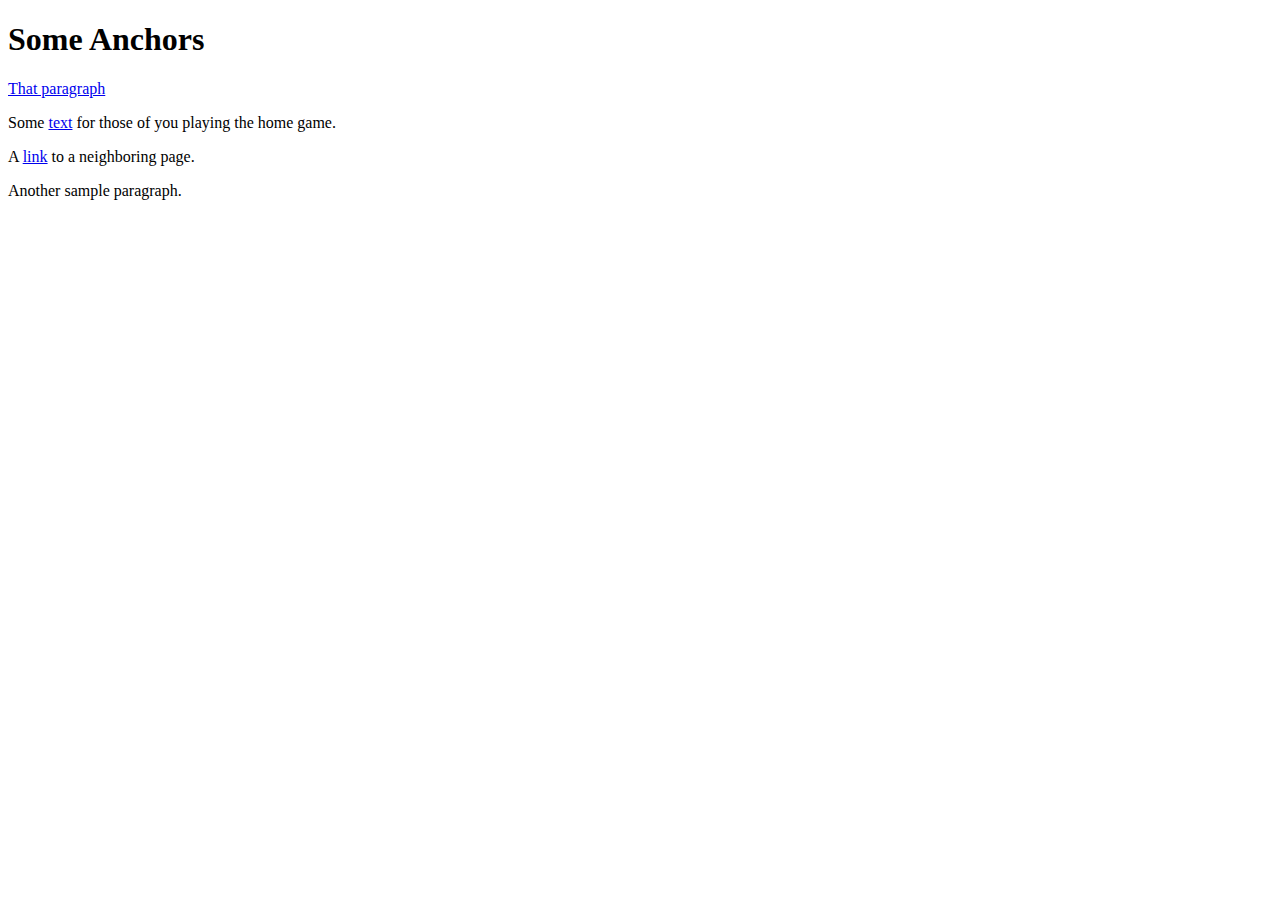
<file: anchor.html>
<!DOCTYPE html>
  <html>
    <head>
      <meta charset="utf-8">
      <title>Anchors Away!</title>
    </head>
    <body>
      <h1>
        Some Anchors
      </h1>
      <a href="#myparagraph">That paragraph</a>
      <p>
        Some <a href="http://gutenberg.org">text</a> for those of you playing the home game.
      </p>
      <p>
        A <a href="../hello.html">link</a> to a neighboring page.
      </p>
      <a name="myparagraph"></a>
      <p>
        Another sample paragraph.
      </p>
    </body>
  </html>
</file>
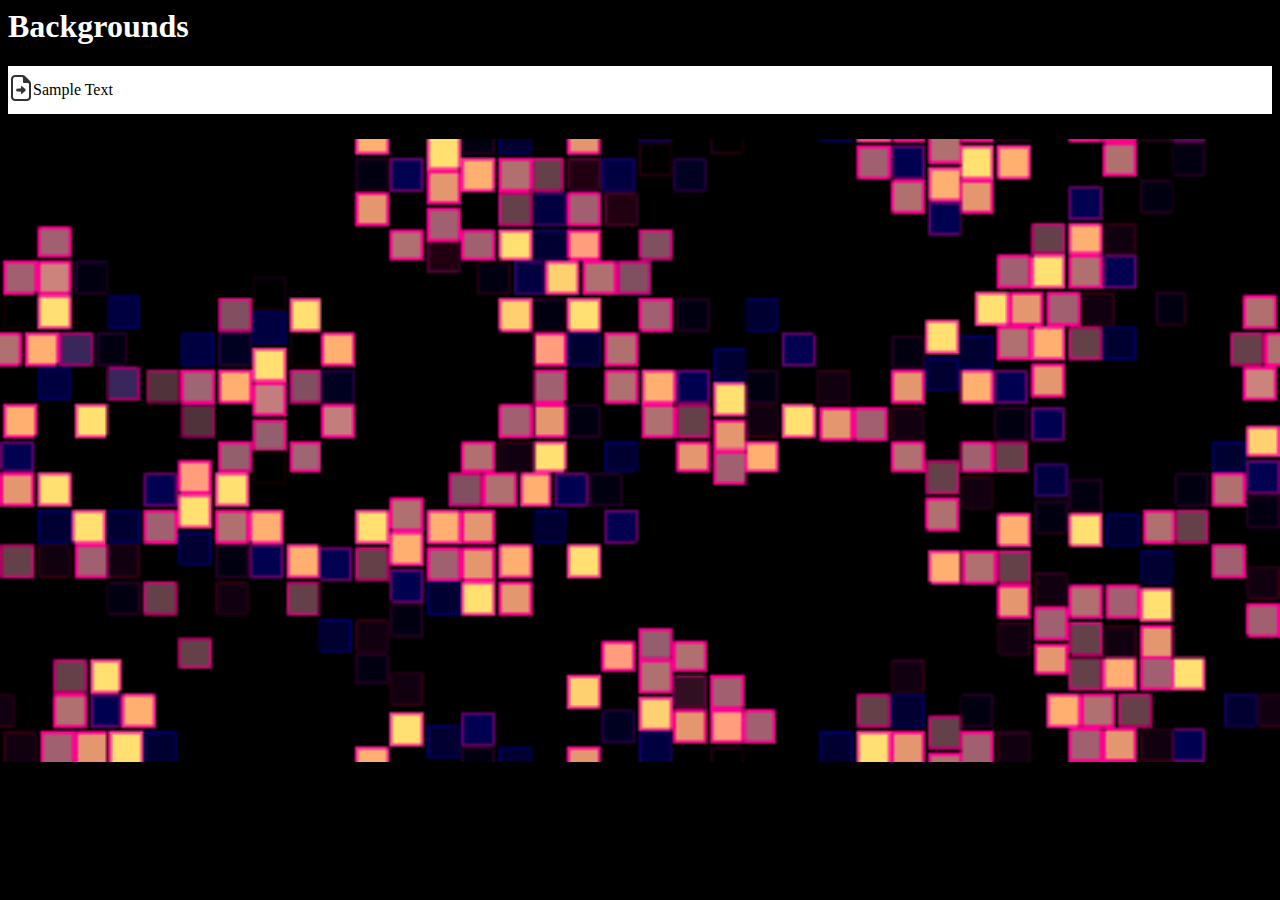
<file: background.html>
<!DOCTYPE>
<html>
  <head>
    <meta charset="utf-8">
    <title>Background Check!</title>
    <style media="screen">
      body {
        background-color: black;
        background-image: url(bg.gif);
        background-repeat: no-repeat;
        background-position: 30% 50%;
        color: #fff;
        background-size: contain;
        height: 600px;
      }

      .container {
        background: #fff url(file_icon.png) no-repeat 0px 9px;
        color: #000;
        padding: 15px 15px 15px 25px;
      }
    </style>
  </head>
  <body>
    <h1>Backgrounds</h1>
    <div class="container">
      Sample Text
    </div>
    <!-- h1+div.container>ul>li*8>a-->
  </body>
</html>
</file>
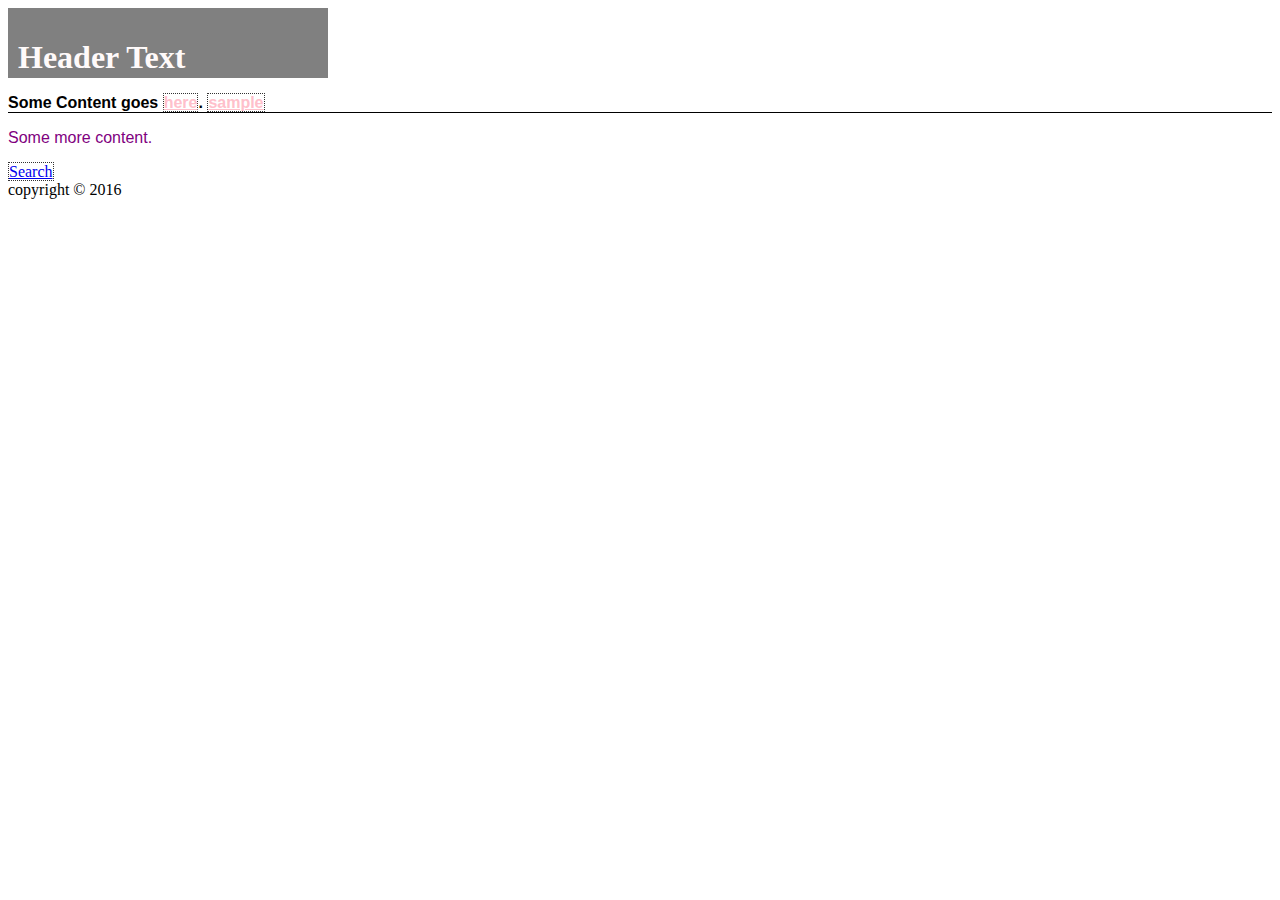
<file: cssintro.html>
<!DOCTYPE html>
<html>
  <head>
    <meta charset="utf-8">
    <title>CSS INTRO</title>
    <style media="screen">
      p {
        font-family: sans-serif;
      }
      a {
        border: 1px dotted#333;
      }
      /*
        Here's a comment
      */
      p a {
        color: pink;
      }
      .header {
        background-color: grey;
        color: snow;
        width: 300px;
        height: 50px;
        padding: 10px;
      }
      #special {
        color: purple;
      }
    </style>
  </head>
  <body>
    <div class="header">
      <h1>
        Header Text
      </h1>
    </div>
    <div class="content">
      <p style="font-weight:bold; border-bottom: 1px solid #000;">
        Some Content goes <a href="http://google.com">here</a>.
        <span>
          <a href="something.com">sample</a>
        </span>
      </p>
      <p id="special">
        Some more content.
      </p>
      <a href="http://bing.com">Search</a>
    </div>
    <div class="footer">
      copyright &copy; 2016
    </div>
  </body>
</html>
</file>
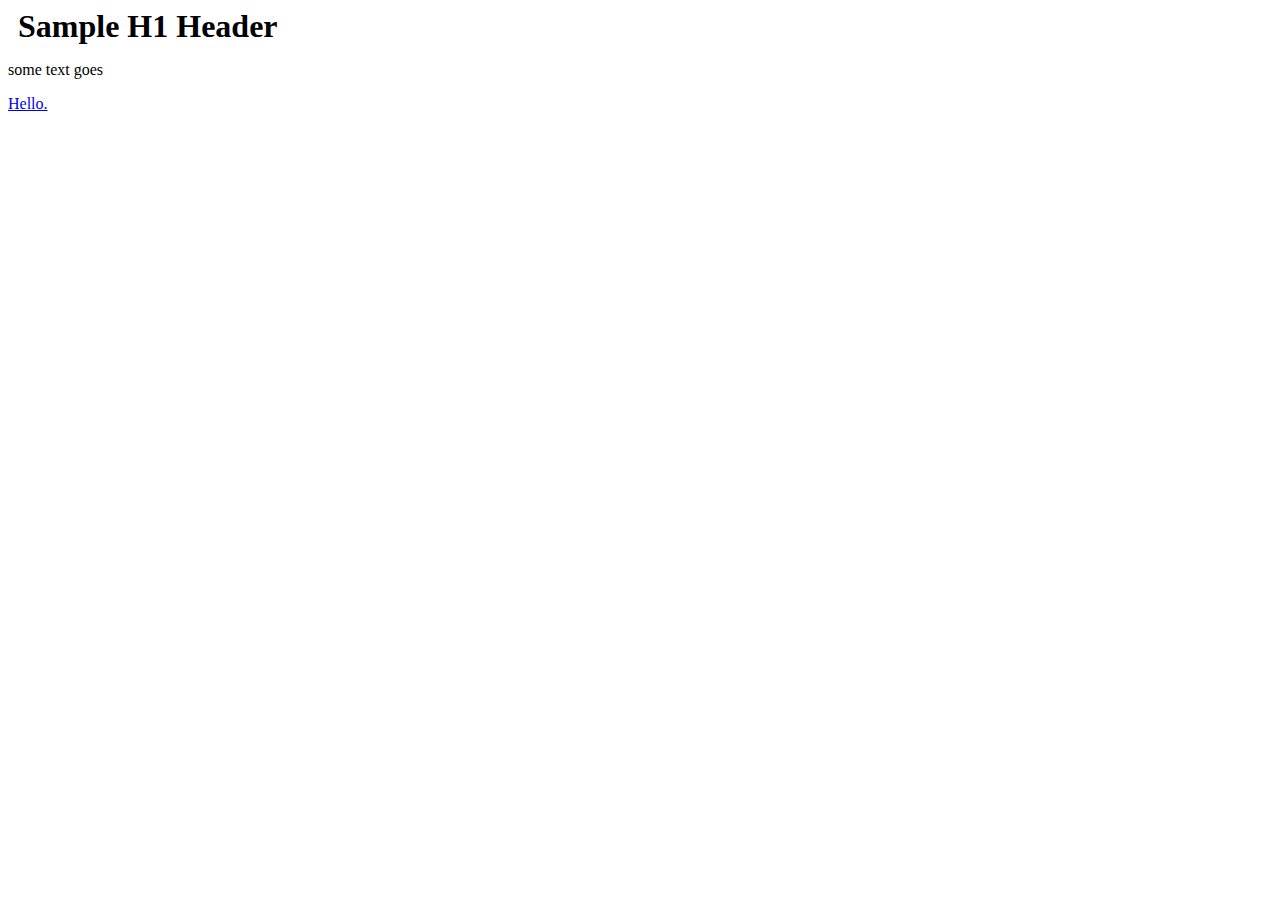
<file: cssproperties.html>
<!DOCTYPE html>
<html>
  <head>
    <meta charset="utf-8">
    <title>CSS Properties</title>
    <link rel="stylesheet" href="cssproperties.css" media="screen"
  </head>
  <body>
    <h1>
      Sample H1 Header
    </h1>
    <p>
      some text goes <a href="http://google.com/"</a>
    </p>
    <div id="rectangle">
      <p>
        Hello.
      </p>
    </div>
  </body>
</html>
</file>
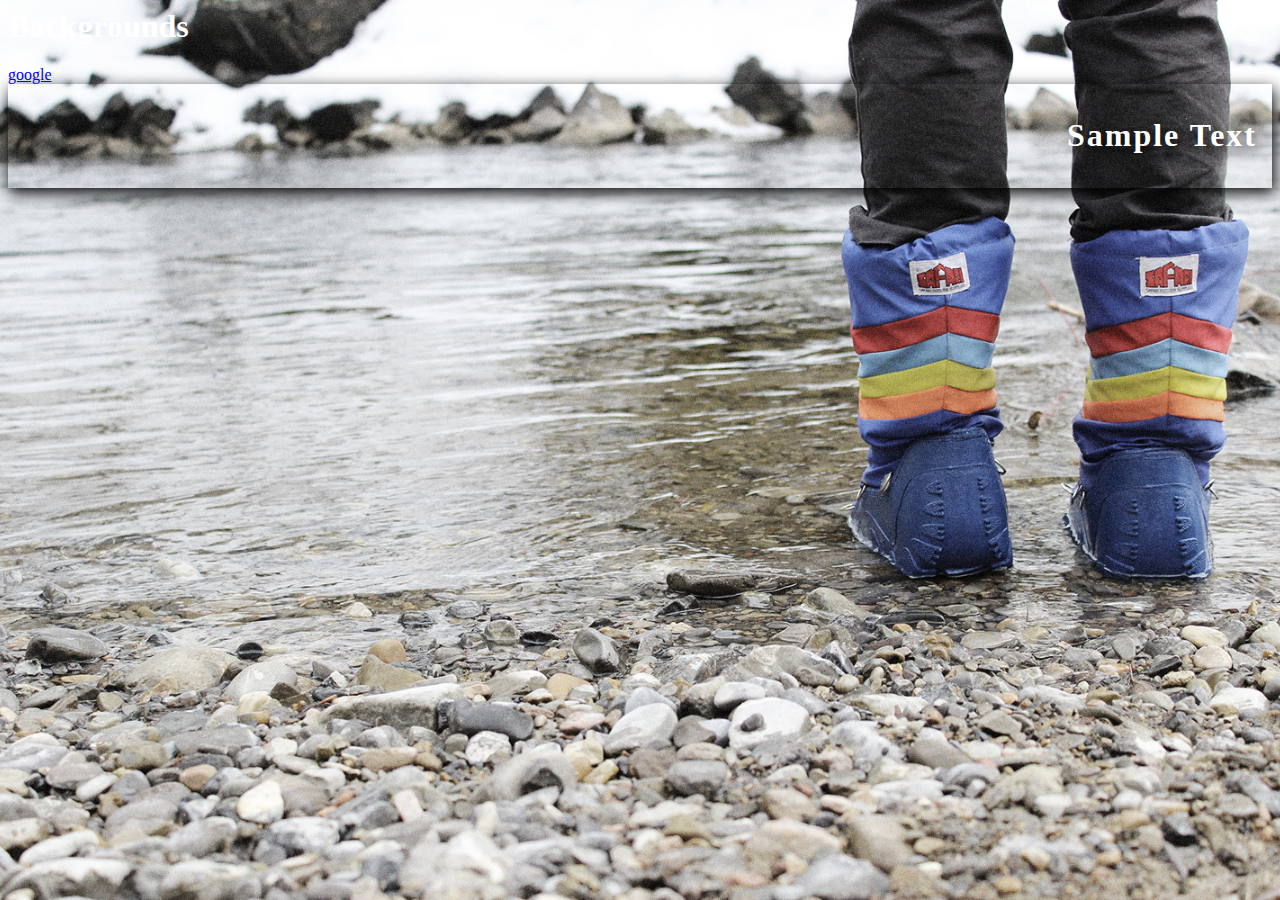
<file: fonts.html>
<!DOCTYPE>
<html>
  <head>
    <meta charset="utf-8">
    <title>Font-sy</title>
    <style media="screen">
      body {
        background-color: black;
        background-image: url(Shoes.jpg);
        background-repeat: no-repeat;
        background-position: 30% 50%;
        color: #fff;
        background-size: cover;
        height: 600px;
      }

      .container {
        padding: 15px 15px 15px 25px;
        font-size: 2em; /* 32px */
        font-weight: bold;
        letter-spacing: 2px;
        line-height: 2.3;
        color: #fff;
        text-shadow: 4px 5px 15px rgba(0,0,0,1); /*LR UD sharpness*/
        box-shadow: 2px 5px 15px rgba(0,0,0,1);
        transition: all .5s ease;
        text-align: right;
        text-decoration: none;
      }

      div:hover {
        box-shadow: 0px 0px 0px rgba(0,0,0,0.5);
      }
      a:active {
        text-decoration: line-through;
      }
      a:visited {
        color: yellow;
      }
    </style>
  </head>
  <body>
    <h1>Backgrounds</h1>
    <a href="http://google.com">google</a>
    <div class="container">
      Sample Text
    </div>
    <!-- h1+div.container>ul>li*8>a-->
  </body>
</html>
</file>
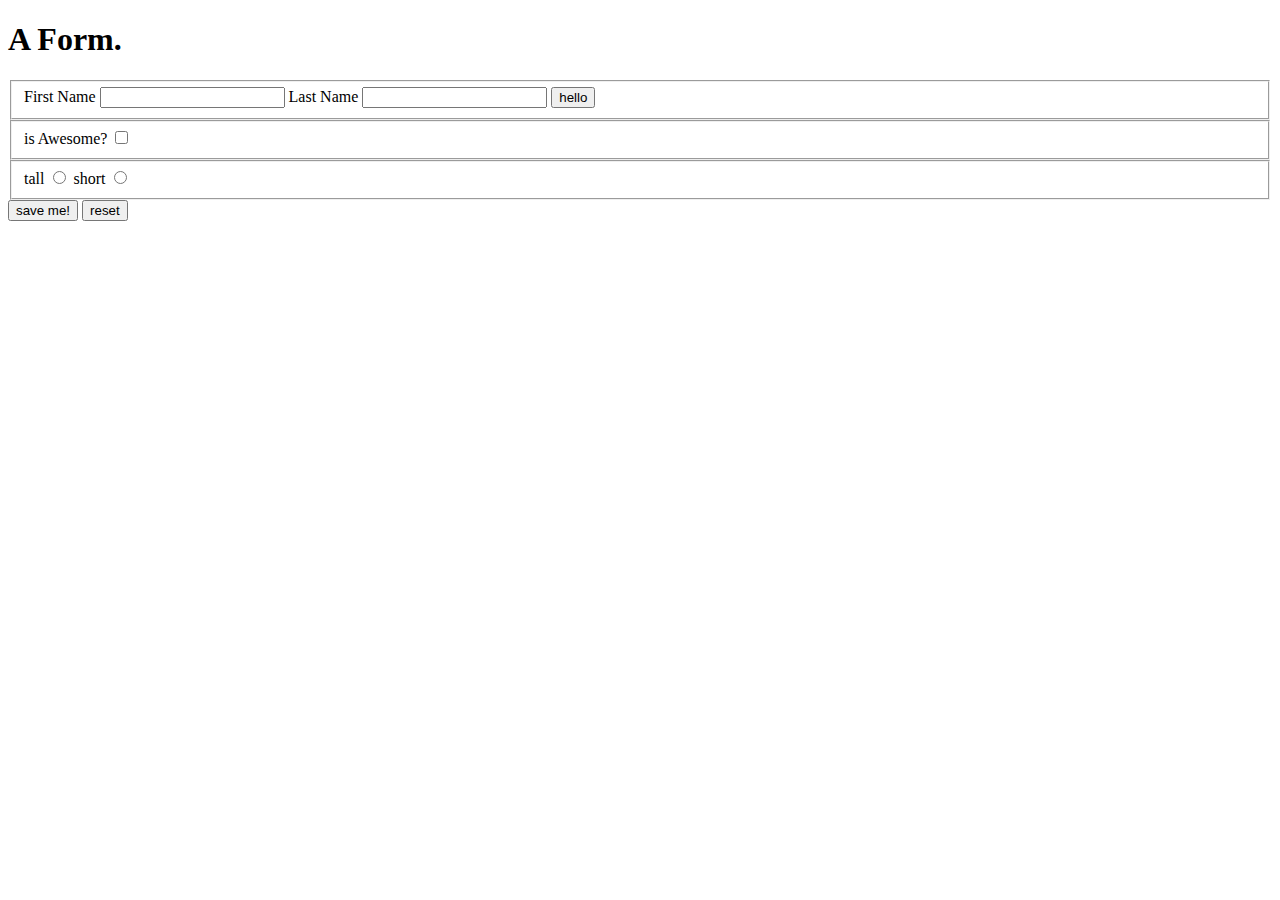
<file: forms.html>
<!DOCTYPE html>
<html>
  <head>
    <meta charset="utf-8">
    <title>Forms. We don't need no steeking forms!</title>
  </head>
  <body>
      <h1>A Form.</h1>
      <form action="form_submit.php" method="posts" name="myform">
        <fieldset>
        <label for="firstName">First Name</label>
        <input type="text" name="firstName" id="firstName">
        <label for="lastName">Last Name</label>
        <input type="text" name="lastName" id="lastName">

        <input type="button" name="hello_button" id="hello_button" value="hello">
        </fieldset>
        <fieldset>
          <label for="isAwesome">
            is Awesome?
            <input type="checkbox" name="isAwesome" id="isAwesome">
        </fieldset>
        <fieldset>
          <label for="height">
            tall
            <input type="radio" name="height" id="" value="tall">
          </label>
          <label for="height">
            short
            <input type="radio" name="height" id="" value="short">
          </label>
        </fieldset>

        <input type="submit" value="save me!" id="submit">
        <input type="reset" value="reset" id="reset">
      </form>

  </body>
</html>
</file>
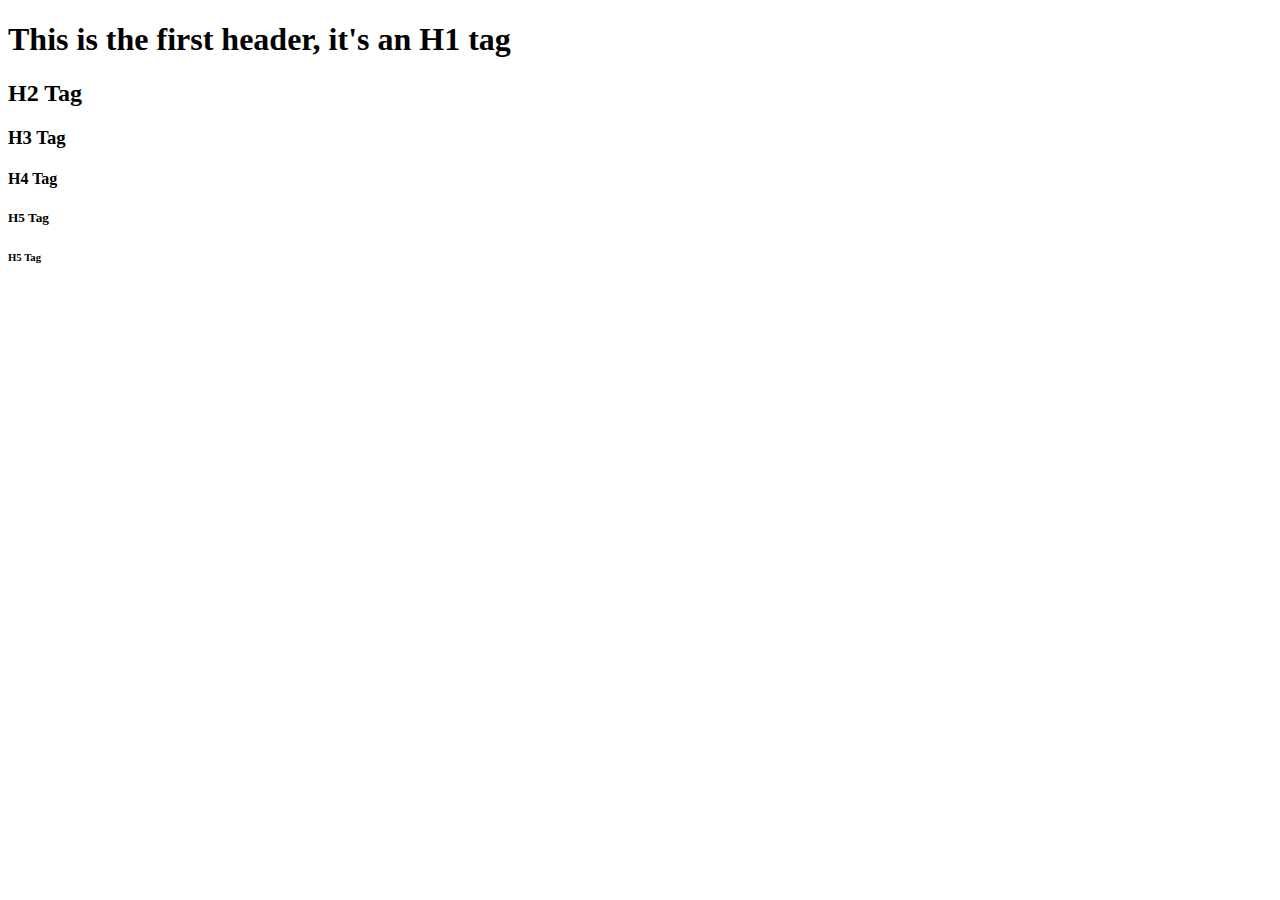
<file: hierarchy.html>
<!DOCTYPE html>
<html>
  <head>
    <title>Hierarchy, Royalty, and You!</title>
  </head>
  <body>
    <h1>This is the first header, it's an H1 tag</h1>
    <h2>H2 Tag</h2>
    <h3>H3 Tag</h3>
    <h4>H4 Tag</h4>
    <h5>H5 Tag</h5>
    <h6>H5 Tag</h6>
  </body>
</html>
</file>
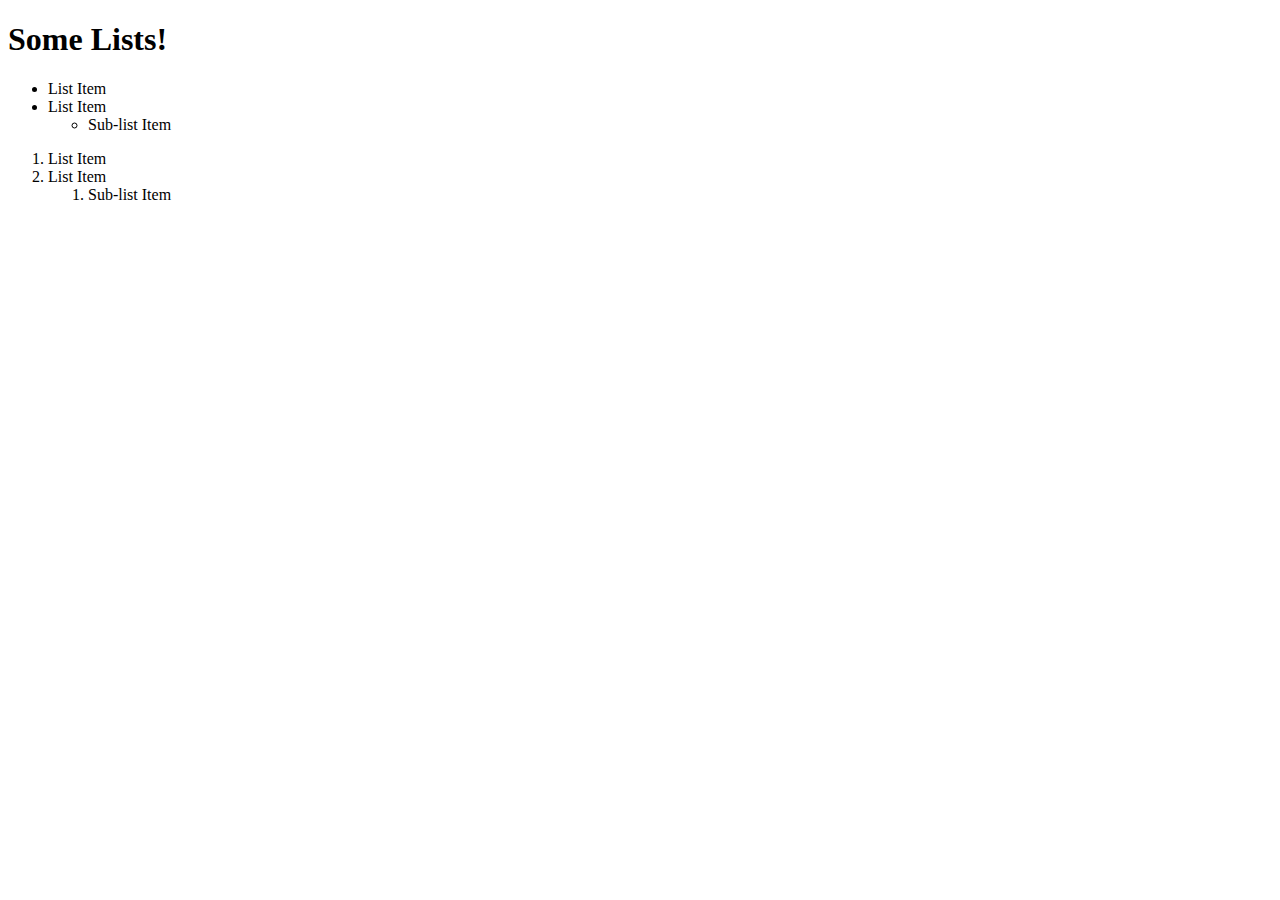
<file: Lists.html>
<!DOCTYPE html>
  <html>
    <head>
      <title>Lists!</title>
    </head>
    <body>
      <h1>
        Some Lists!
      </h1>
      <ul>
        <li>
            List Item
        </li>
        <li>
            List Item
            <ul>
                <li>
                    Sub-list Item
                </li>
            </ul>
        </li>
      </ul>
      <ol>
        <li>
            List Item
        </li>
        <li>
            List Item
            <ol>
                <li>
                    Sub-list Item
                </li>
            </ol>
        </li>
      </ol>
    </body>
  </html>
</file>
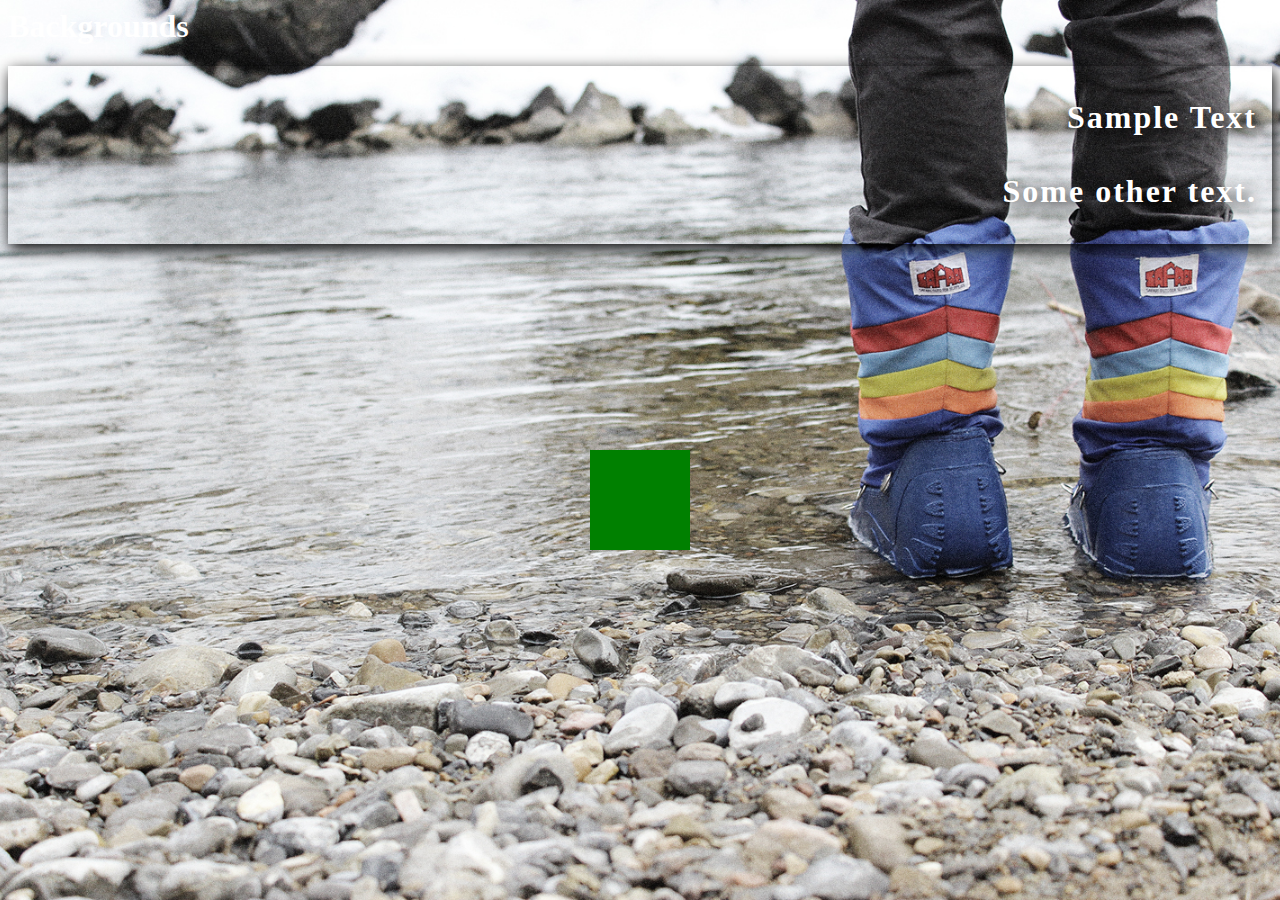
<file: position.html>
<!DOCTYPE>
<html>
  <head>
    <meta charset="utf-8">
    <title>Position</title>
    <style media="screen">
      body {
        background-color: black;
        background-image: url(Shoes.jpg);
        background-repeat: no-repeat;
        background-position: 30% 50%;
        color: #fff;
        background-size: cover;
        height: 600px;
      }

      .container {
        padding: 15px 15px 15px 25px;
        font-size: 2em; /* 32px */
        font-weight: bold;
        letter-spacing: 2px;
        line-height: 2.3;
        color: #fff;
        text-shadow: 4px 5px 15px rgba(0,0,0,1); /*LR UD sharpness*/
        box-shadow: 2px 5px 15px rgba(0,0,0,1);
        transition: all .5s ease;
        text-align: right;
        text-decoration: none;
      }

      div:hover {
        box-shadow: 0px 0px 0px rgba(0,0,0,0.5);
      }

      .testbed {
          height: 100px;
          width: 100px;
          background-color: green;
          /*position: relative;*/
          position: absolute;
          /*position: fixed;*/
          /*position: static;*/
          top: 50%;
          right: 50%;
          margin-right: -50px;
      }

    </style>

  </head>
  <body>
    <h1>Backgrounds</h1>
    <div class="testbed"></div>
    <div class="container">
      Sample Text
      <div class="">
        Some other text.
      </div>
    </div>

    <!-- h1+div.container>ul>li*8>a-->
  </body>
</html>
</file>
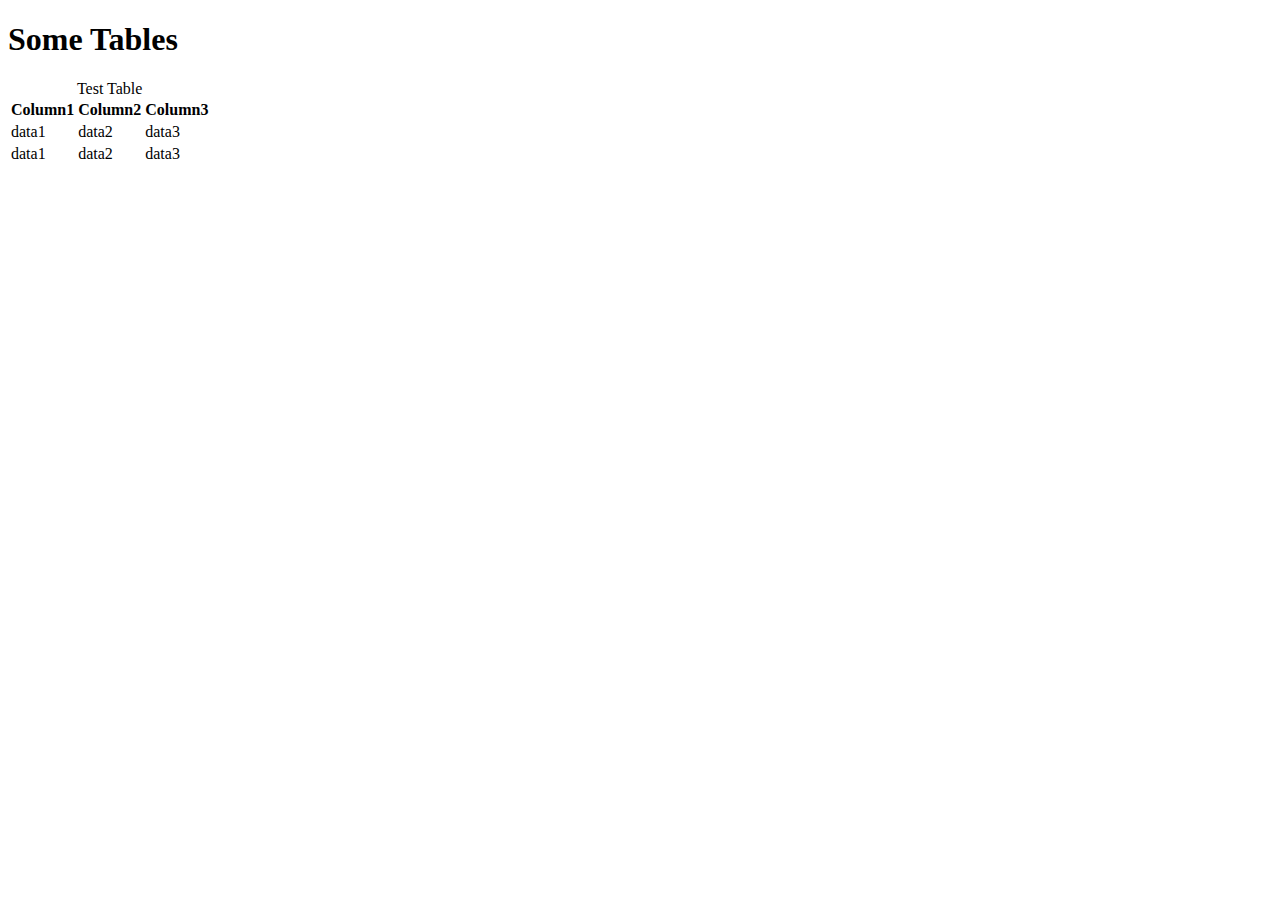
<file: tables.html>
<!DOCTYPE html>
<html>
  <head>
    <meta charset="utf-8">
    <title>Tables, tables, everywhere</title>
  </head>
  <body>
    <h1>
      Some Tables
    </h1>
    <table>
      <caption>Test Table</caption>
      <thead>
        <tr>
          <th>
            Column1
          </th>
          <th>
            Column2
          </th>
          <th>
            Column3
          </th>
        </tr>
      </thead>
      <tbody>
        <tr>
          <td>
            data1
          </td>
          <td>
            data2
          </td>
          <td>
            data3
          </td>
        </tr>
        <tr>
          <td>
            data1
          </td>
          <td>
            data2
          </td>
          <td>
            data3
          </td>
        </tr>
      </tbody>
    </table>
  </body>

</html>
</file>
<file: cssproperties.css>
h1 {
  padding: 0 0 0 0;
  margin: 0 0 0 10px;
}
</file>
